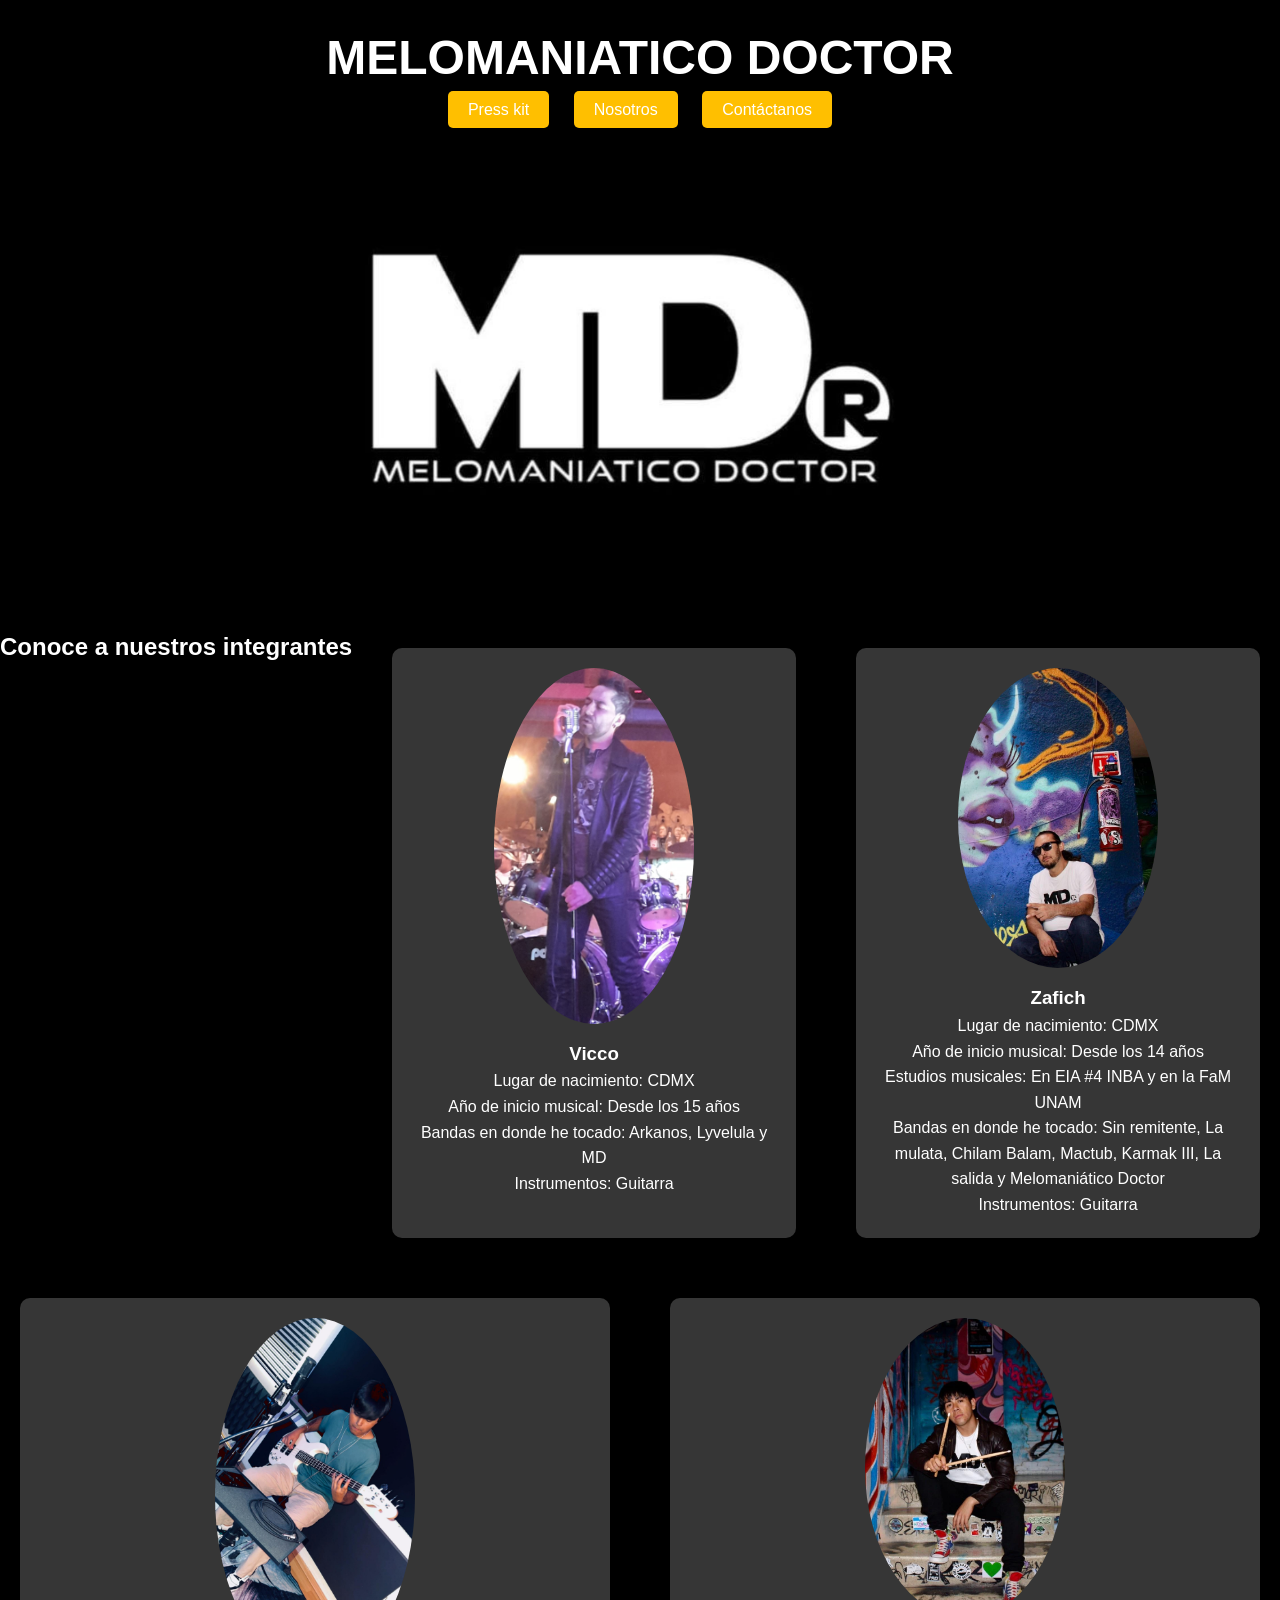
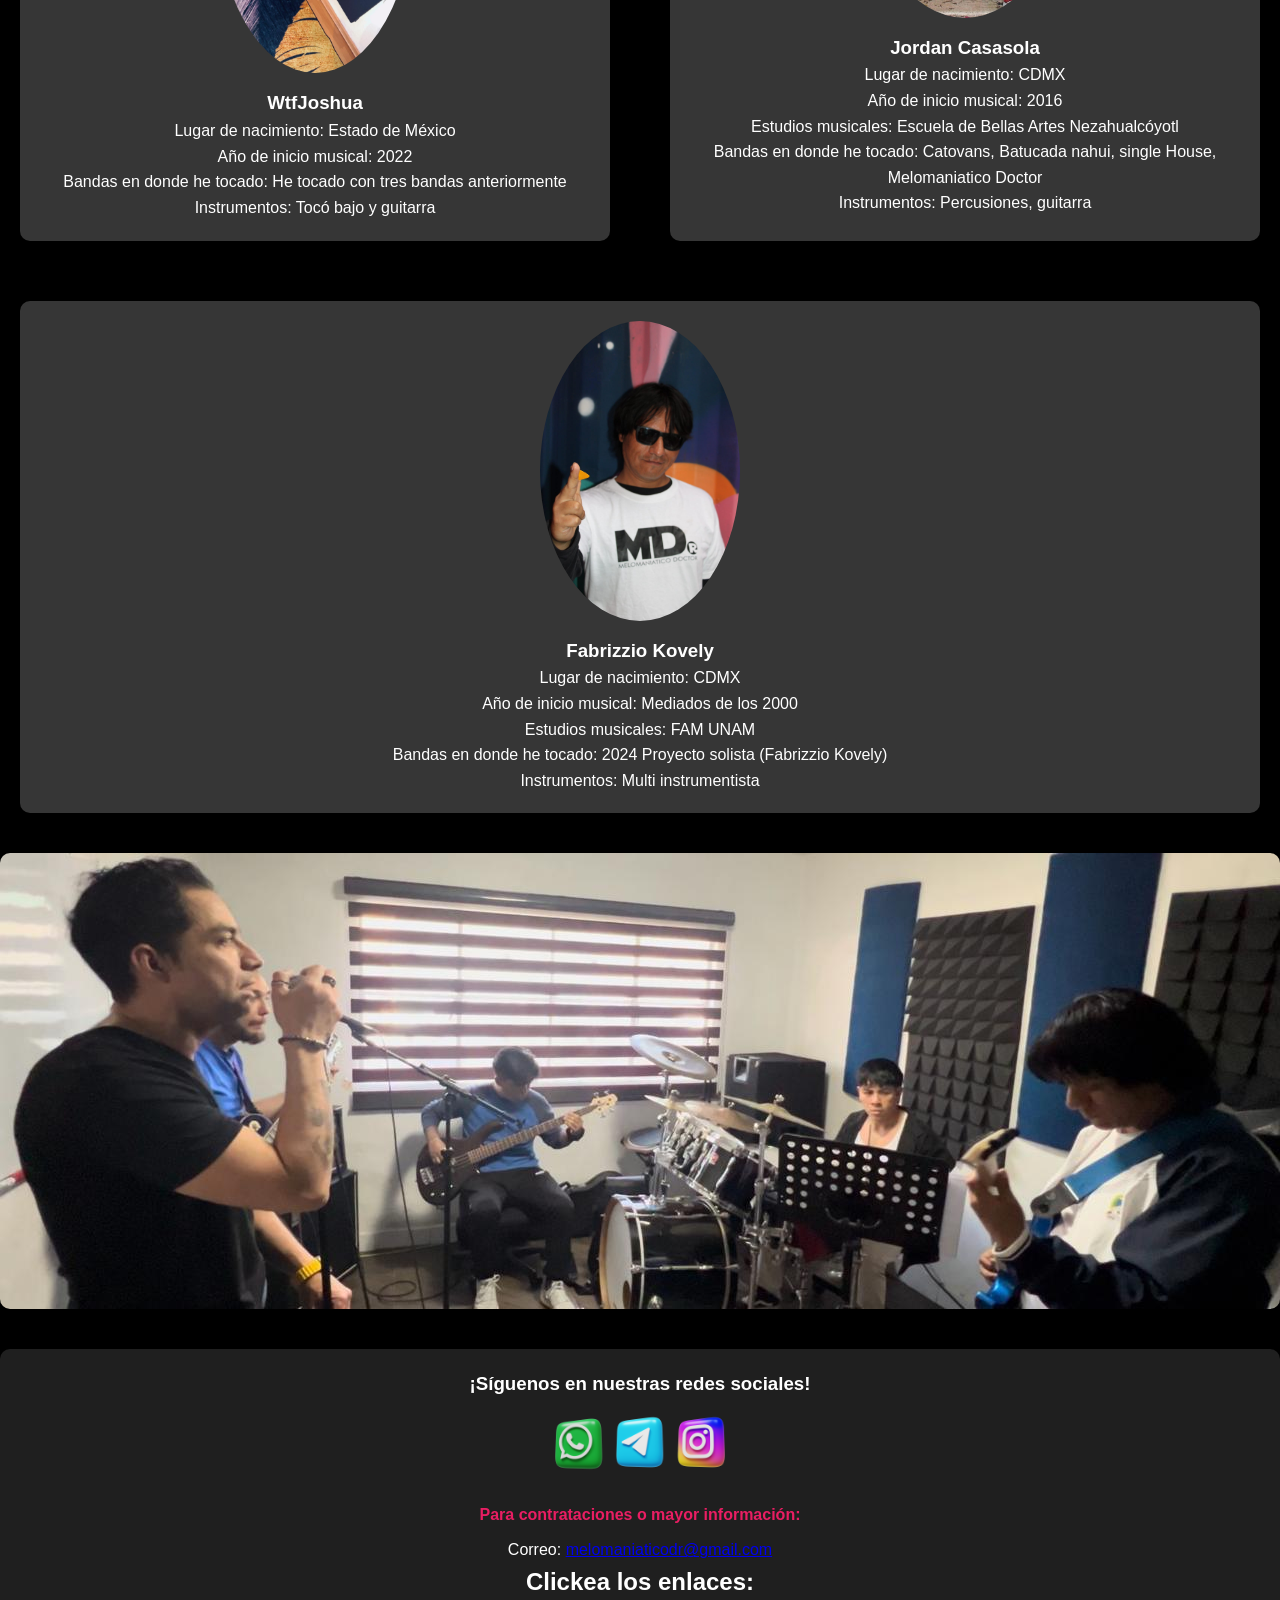
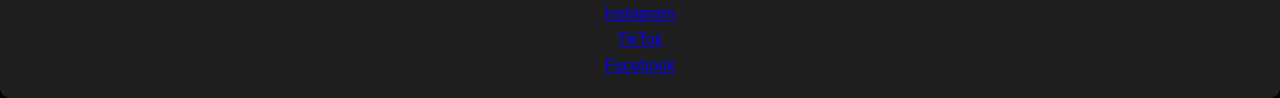
<file: index.html>
<!DOCTYPE html>
<html lang="en">

<head>
    <meta charset="UTF-8">
    <meta name="viewport" content="width=device-width, initial-scale=1.0">
    <title>Melomaniatico Doctor</title>
    <link rel="stylesheet" href="estilo.css">
</head>

        

<body>

  
        <header>
            <h1>MELOMANIATICO DOCTOR</h1>  
            <nav>
               
               <a href="press kit.html" class="Navegar">Press kit</a>
                <a href="Nosotros.html" class="Navegar">Nosotros</a>
                <a href="contactanos.html" class="Navegar">Contáctanos</a>
            </nav>
        </header>

        <section class="hero">
            <img src="logomd.jpeg" alt="Melomaniatico Doctor Logo" class="hero-img">
        </section>

        <section class="integrantes">
            <h2>Conoce a nuestros integrantes</h2>
            <div class="integrante">
                <img src="papa.jpeg" alt="Integrante 1" class="integrante-img">
                <h3>Vicco</h3>
                <p>Lugar de nacimiento: CDMX
                    <BR>
                Año de inicio musical: Desde los 15 años
                <br>
                
                Bandas en donde he tocado: Arkanos, Lyvelula y MD
                <br>
                Instrumentos: Guitarra
            </p>
            </div>

            <div class="integrante">
                <img src="ivan.jpeg" alt="Integrante 2" class="integrante-img">
                <h3>Zafich</h3>
                <p>Lugar de nacimiento: CDMX
                    <br>
                    Año de inicio musical: Desde los 14 años
                    <br>
                    Estudios musicales: En EIA #4 INBA y en la FaM UNAM
                    <br>
                    Bandas en donde he tocado: Sin remitente, La mulata, Chilam Balam, Mactub, Karmak III, La salida y Melomaniático Doctor
                    <br>
                    Instrumentos: Guitarra
                </p>
                
            </div>

            
            <div class="integrante">
                <img src="joshua.jpeg" alt="Integrante 3" class="integrante-img">
                <h3>WtfJoshua</h3>
                <p>Lugar de nacimiento: Estado de México 
                    <br>
                    Año de inicio musical: 2022
                    <br>
                    Bandas en donde he tocado: He tocado con tres bandas anteriormente 
                    <br>
                    Instrumentos: Tocó bajo y guitarra
                </p>
            </div>

            
            <div class="integrante">
                <img src="jordan.jpeg" alt="Integrante 4" class="integrante-img">
                <h3>Jordan Casasola</h3>
                <p>
                    Lugar de nacimiento: CDMX
                    <br>
                    Año de inicio musical: 2016
                    <br>
                    Estudios musicales: Escuela de Bellas Artes Nezahualcóyotl 
                    <br>
                    Bandas en donde he tocado: Catovans, Batucada nahui, single House, Melomaniatico Doctor
                    <br>
                    Instrumentos: Percusiones, guitarra
                </p>
            </div>

            <div class="integrante">
                <img src="fabricio.jpeg" alt="Integrante 5" class="integrante-img">
                <h3>Fabrizzio Kovely </h3>
                <p>Lugar de nacimiento: CDMX
                    <br>
                    Año de inicio musical: Mediados de los 2000
                    <br>
                    Estudios musicales: FAM UNAM
                    <br>
                    Bandas en donde he tocado: 2024 Proyecto solista (Fabrizzio Kovely)
                    <br>
                    Instrumentos:  Multi instrumentista
                </p>
            </div>

           


        </section>

        <section class="featured-media">
           
            <img src="footer" alt="Último lanzamiento" class="imagenespibes">
        </section>

        <footer>
            <h3>¡Síguenos en nuestras redes sociales!</h3>

            <img src="redes bien.webp" alt="Redes Sociales" class="integrante-img">

            <h4>Para contrataciones o mayor información:</h4>
            <p>Correo: <a href="mailto:melomaniaticodr@gmail.com">melomaniaticodr@gmail.com</a></p>

            <div class="social-links">
                <h2>Clickea los enlaces:</h2>
                <a href="https://www.instagram.com/melomaniaticodoctor?igsh=N2xtYjhlcjc2Njdv&utm_source=qr">Instagram</a><br>
                <a href="https://www.tiktok.com/@melomaniatico_doctor?_t=8oRgEsll5Vt&_r=1">TikTok</a><br>
                <a href="https://www.facebook.com/profile.php?id=61556344380450&mibextid=LQQJ4d">Facebook</a><br>

            </div>


        </footer>
    </div>

  <!-- PAGINA 100% CREADA POR TUSSY DANIEL -->
</body>
</html>
</file>
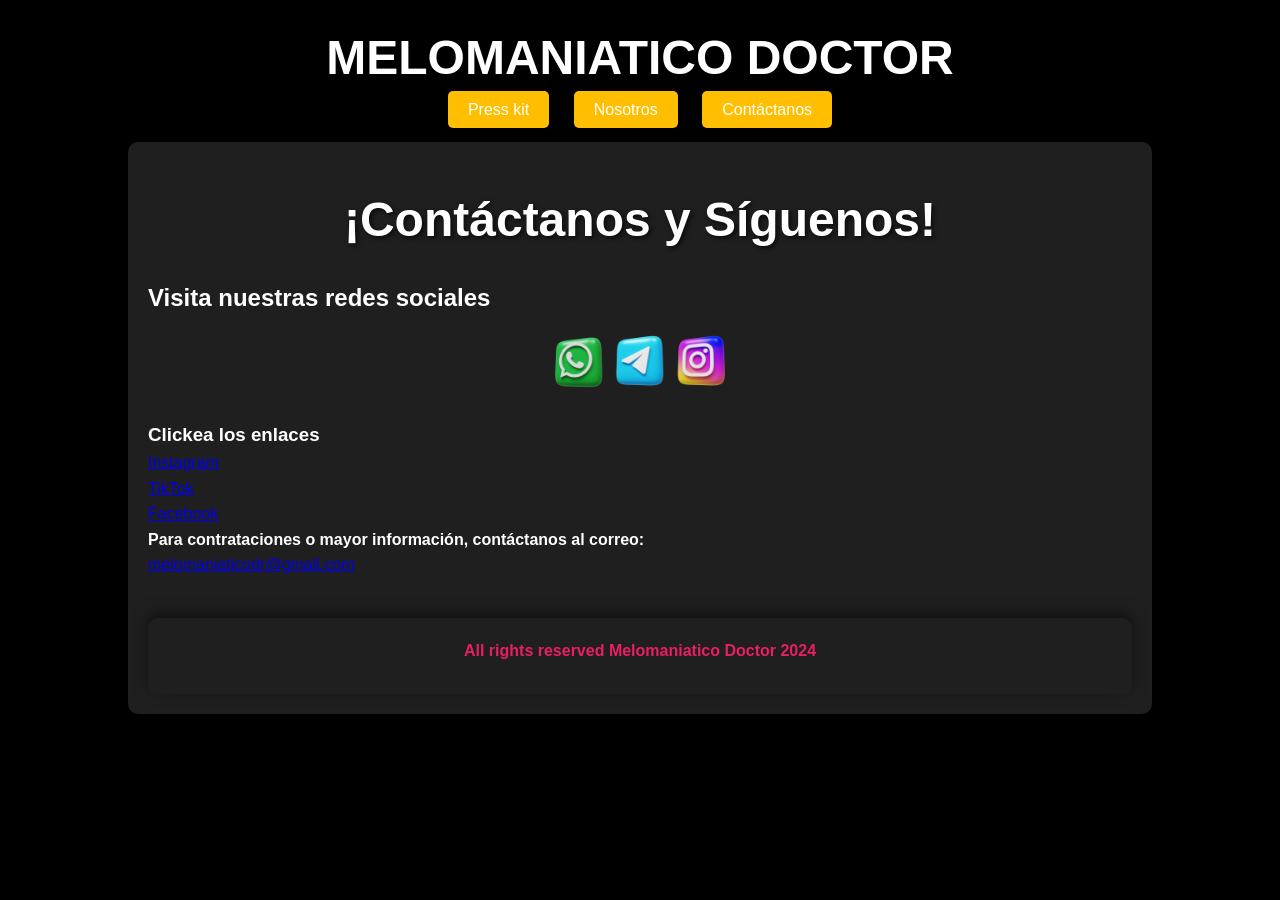
<file: contactanos.html>
<!DOCTYPE html>
<html lang="en">

<head>
    <meta charset="UTF-8">
    <meta name="viewport" content="width=device-width, initial-scale=1.0">
    <title>Contáctanos</title>
    <link rel="stylesheet" href="estilo.css">
</head>

<body>

    <header>
        <h1>MELOMANIATICO DOCTOR</h1>  
        <nav>
           <a href="press kit.html" class="Navegar">Press kit</a>
            <a href="Nosotros.html" class="Navegar">Nosotros</a>
            <a href="contactanos.html" class="Navegar">Contáctanos</a>
        </nav>
    </header>

    <div class="container">
        <header>
            <h1>¡Contáctanos y Síguenos!</h1>
        </header>

        <section class="contact-section">
            <h2>Visita nuestras redes sociales</h2>
            <img class="integrante-img" src="redes bien.webp" alt="Redes Sociales">

            <div class="social-links">
                <h3>Clickea los enlaces</h3>
                <a href="https://www.instagram.com/melomaniaticodoctor?igsh=N2xtYjhlcjc2Njdv&utm_source=qr" class="social-link">Instagram</a>
                <br>
                <a href="https://www.tiktok.com/@melomaniatico_doctor?_t=8oRgEsll5Vt&_r=1" class="social-link">TikTok</a>
                <br>
                <a href="https://www.facebook.com/profile.php?id=61556344380450&mibextid=LQQJ4d" class="social-link">Facebook</a>
            </div>

            <h4>Para contrataciones o mayor información, contáctanos al correo:</h4>
            <p><a href="mailto:melomaniaticodr@gmail.com">melomaniaticodr@gmail.com</a></p>
        </section>

        <footer>
         <H4>All rights reserved Melomaniatico Doctor 2024</H4>
        </footer>
    </div>

</body>
<!-- PAGINA 100% CREADA POR VICTOR DANIEL MELCHOR VILCHIS -->
</html>
</file>
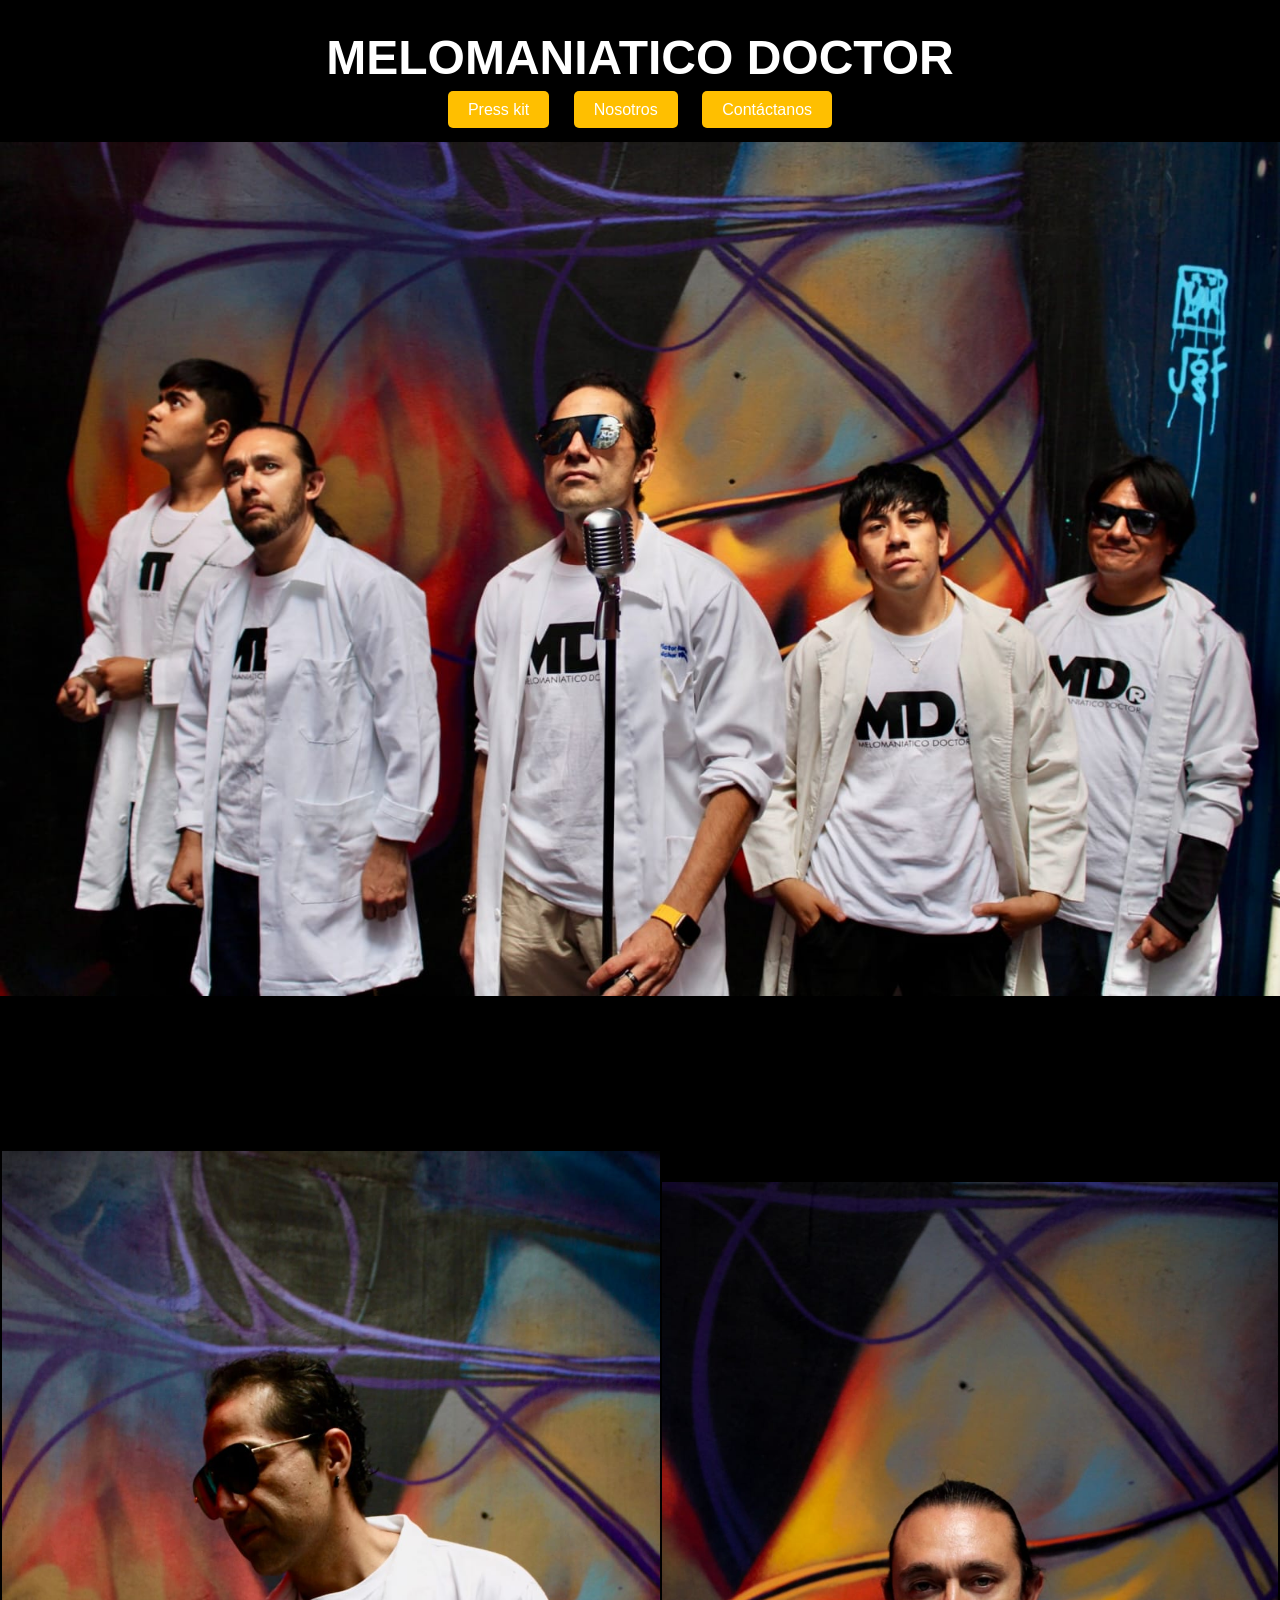
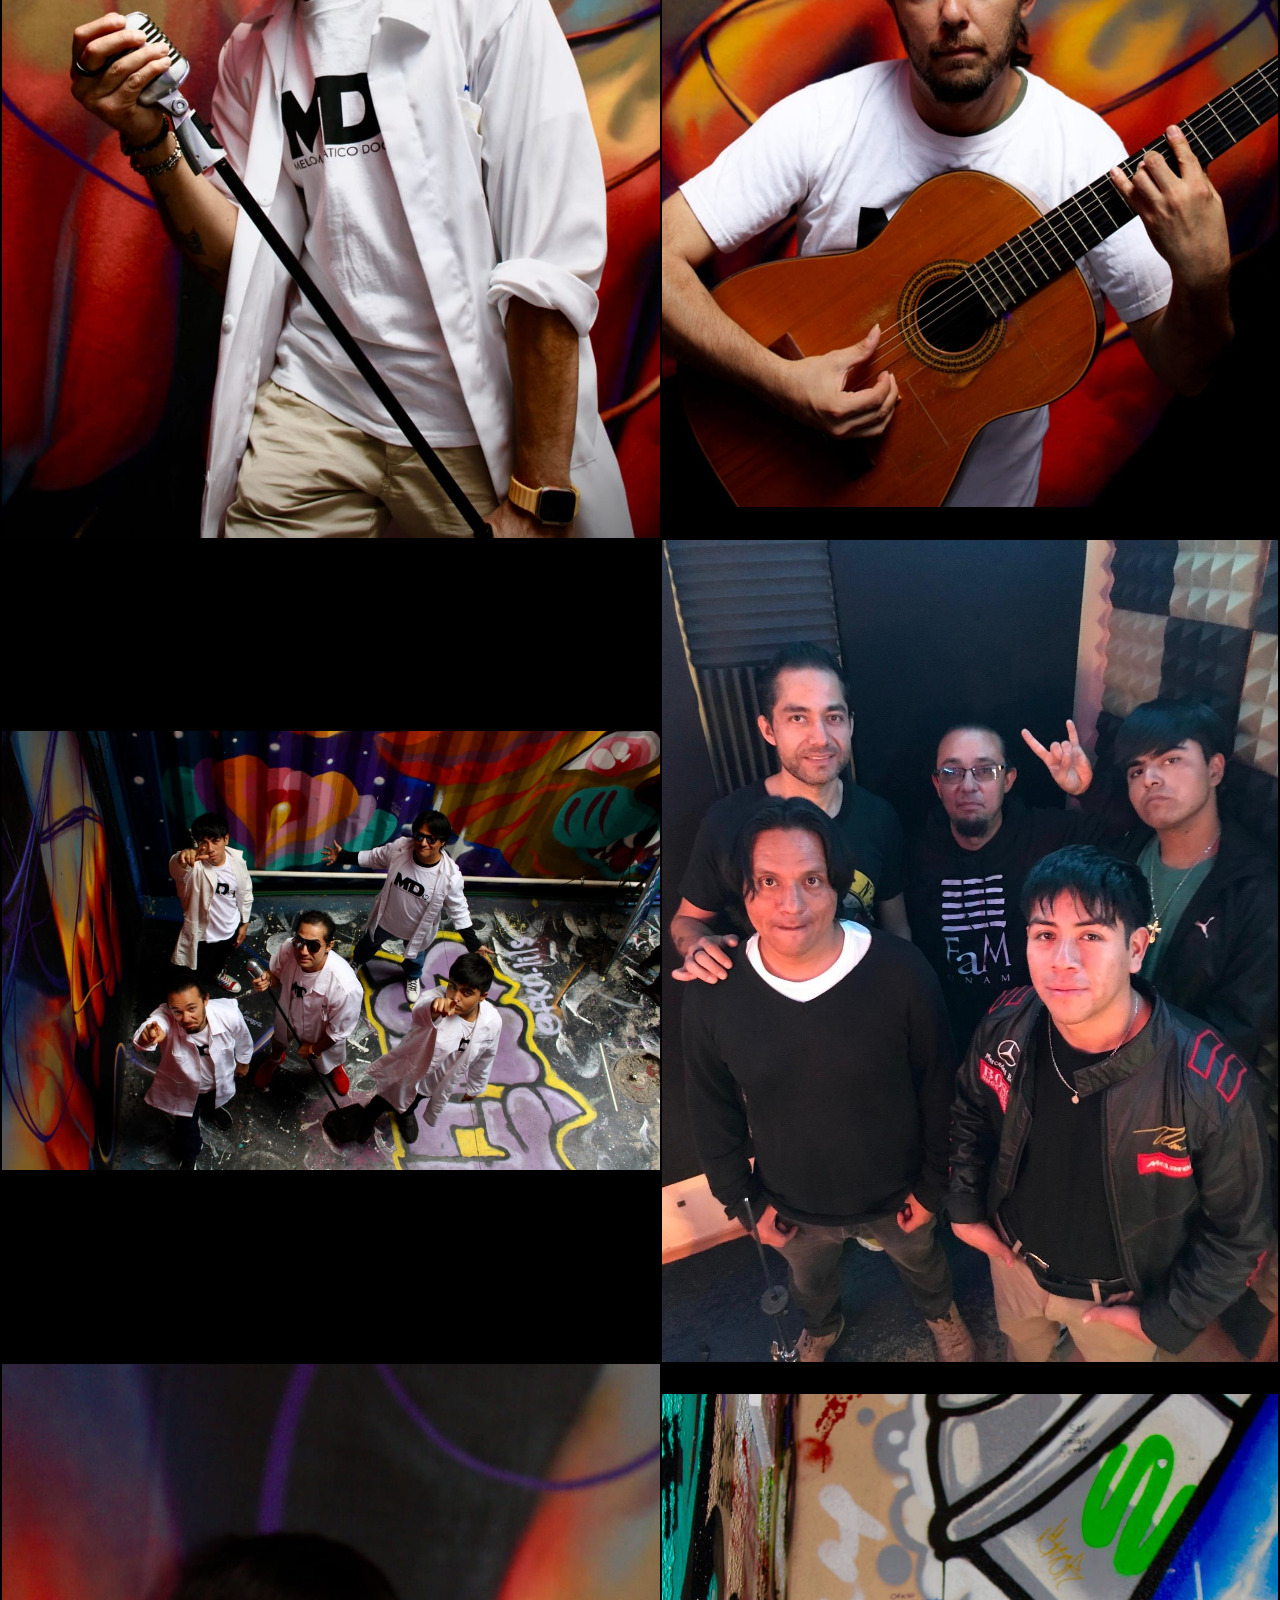
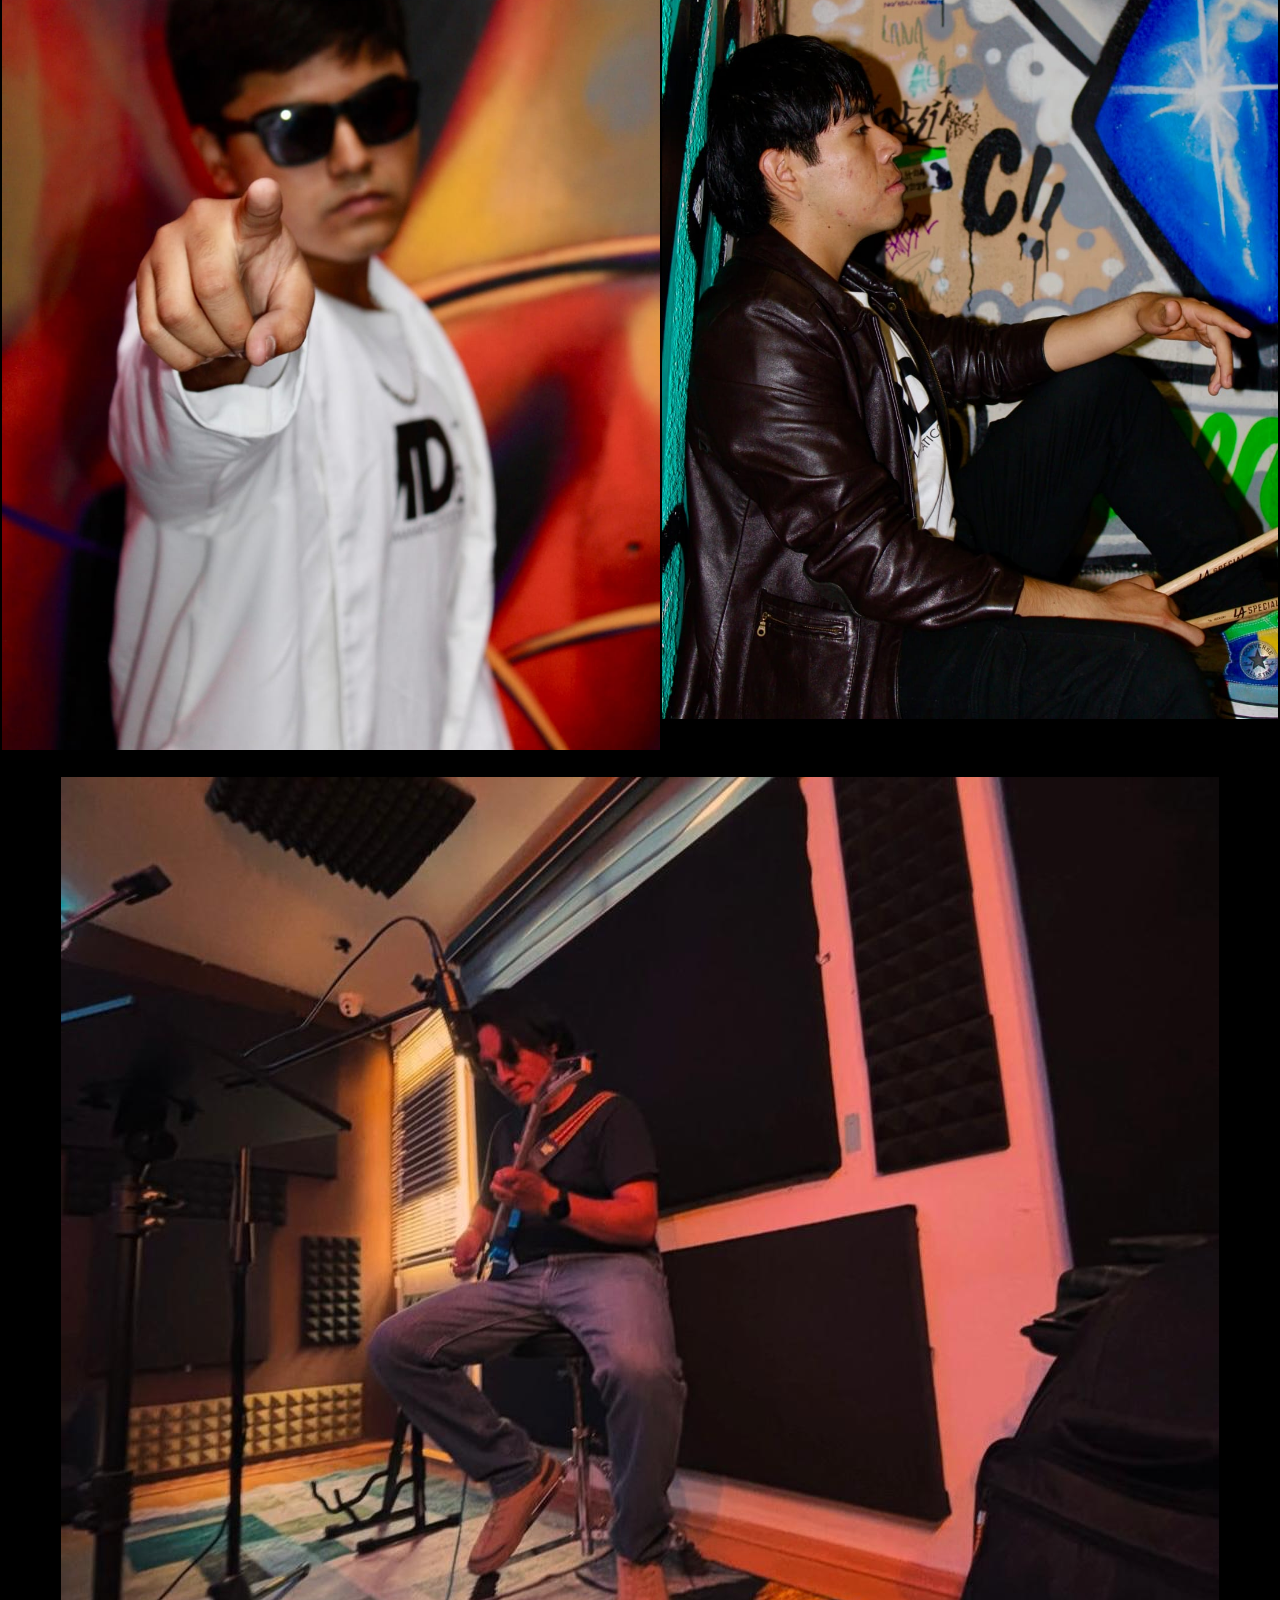
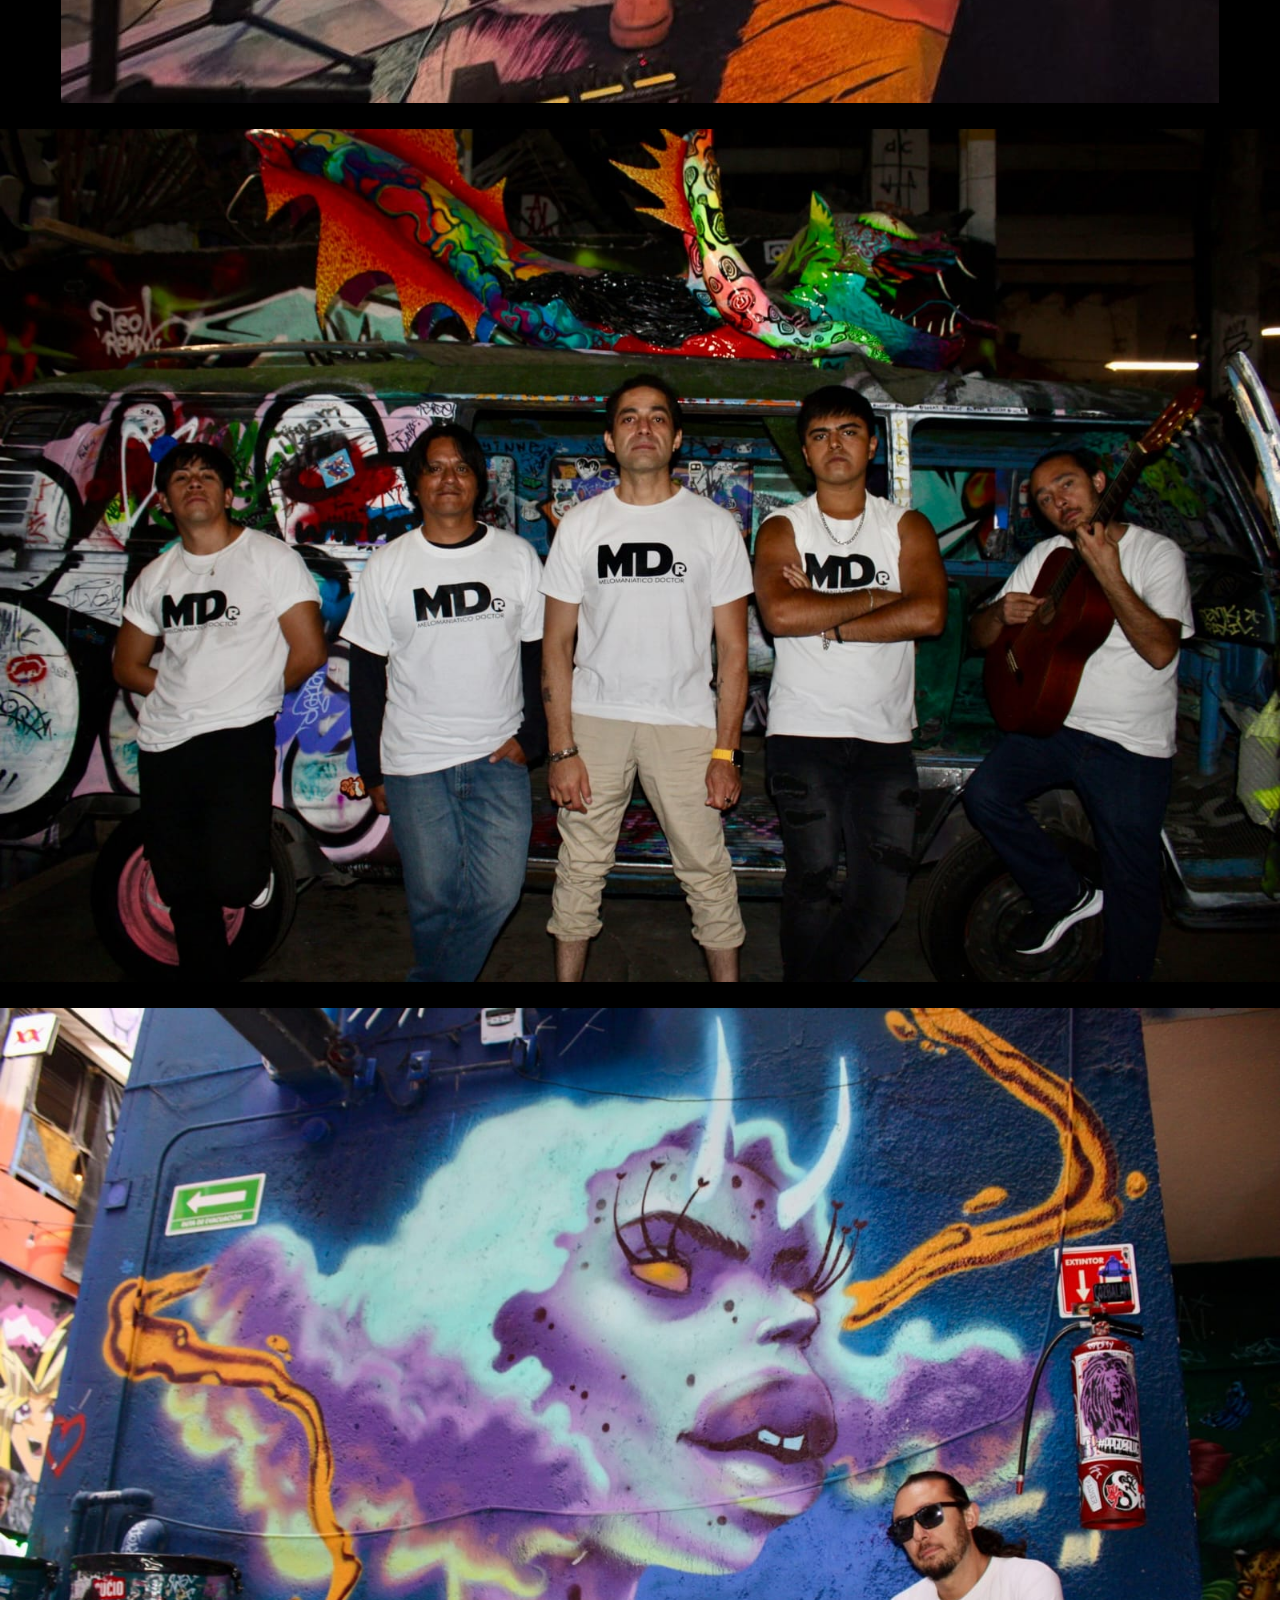
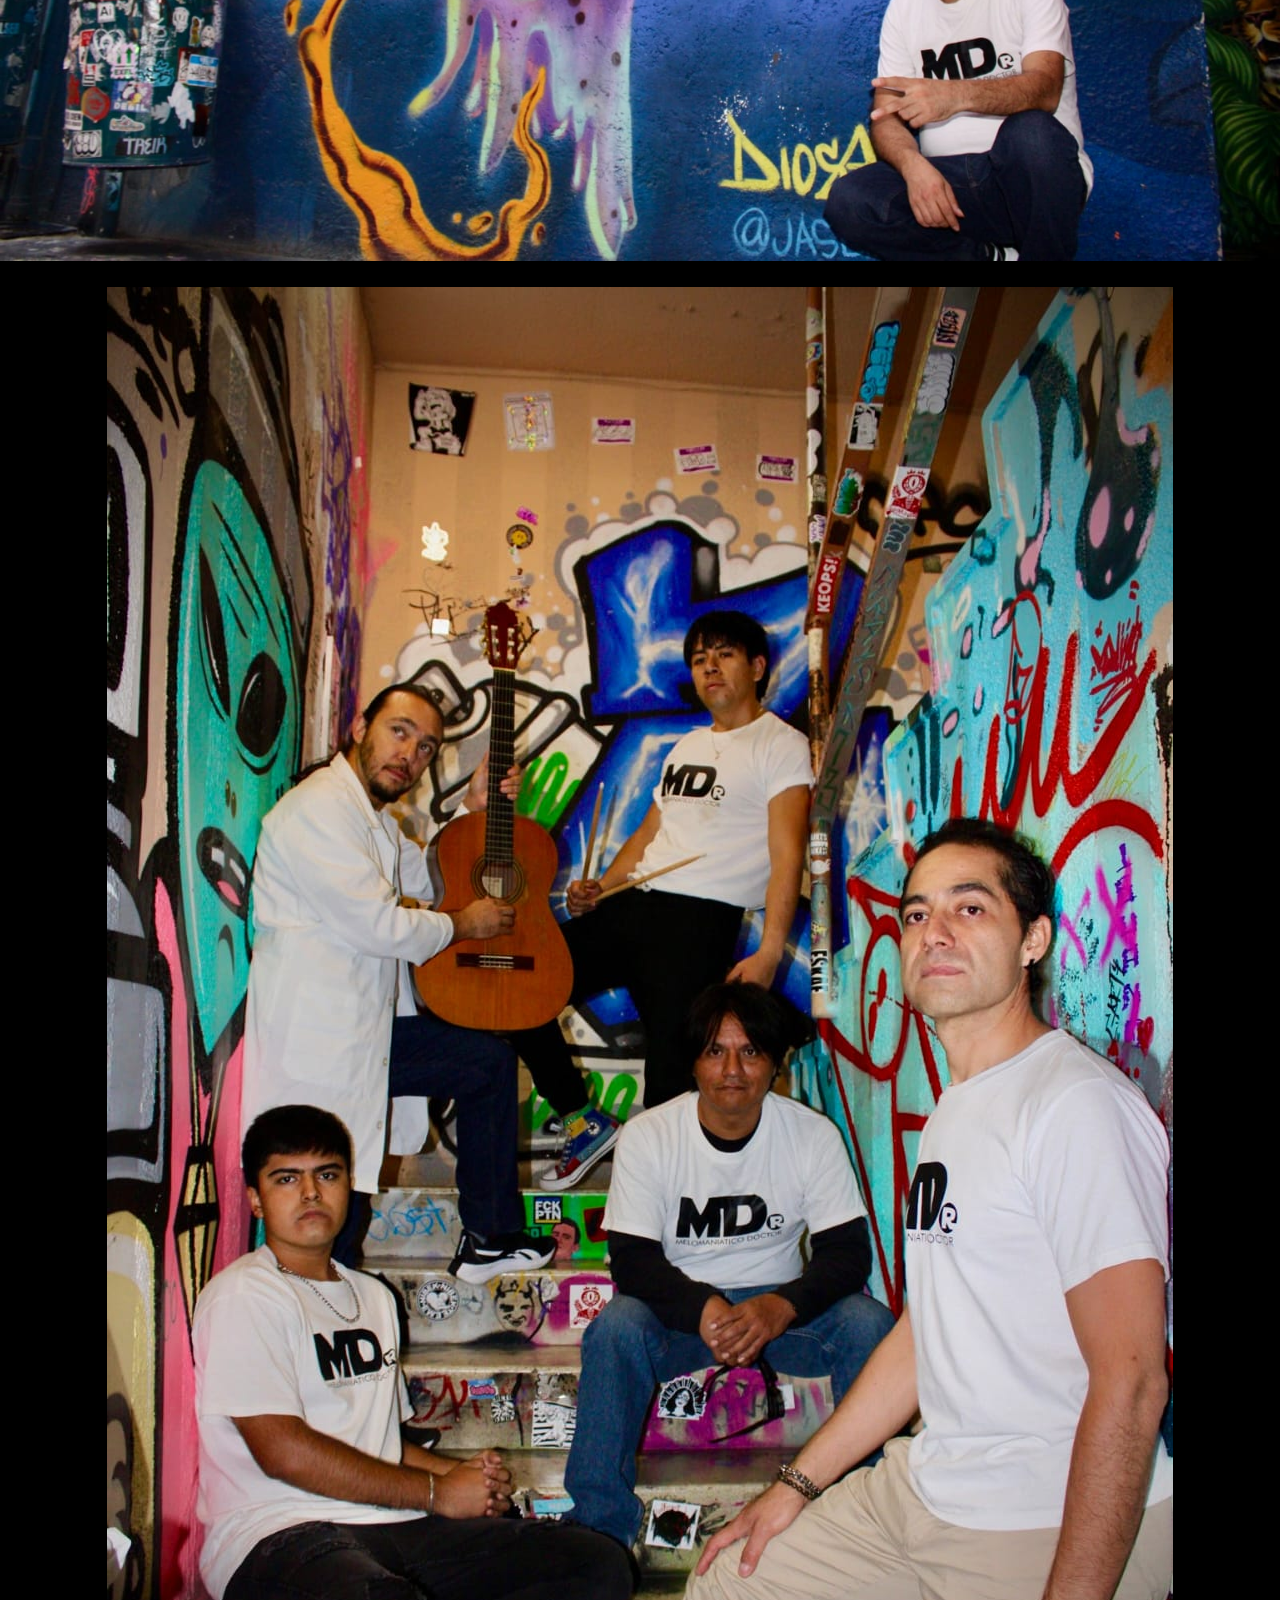
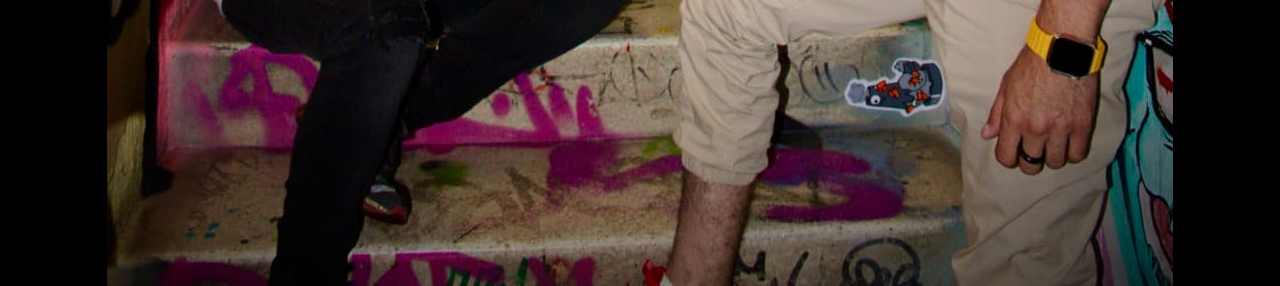
<file: Nosotros.html>
<!DOCTYPE html>
<html lang="en">
<head>
    <meta charset="UTF-8">
    <meta name="viewport" content="width=device-width, initial-scale=1.0">
    <title>Nosotros</title>
    <link rel="stylesheet" href="estilo.css">
</head>
<body>

    <header>
        <h1>MELOMANIATICO DOCTOR</h1>  
        <nav>
           <a href="press kit.html" class="Navegar">Press kit</a>
            <a href="Nosotros.html" class="Navegar">Nosotros</a>
            <a href="contactanos.html" class="Navegar">Contáctanos</a>
        </nav>
    </header>

    <img src="header nos.jpeg">

    <table>

        <tr>

            <td><img src="papa n.jpeg" alt=""></td>

            <td><img src="ivan nos.jpeg" alt=""></td>
<br>

         

        </tr>
<br>
<tr>

    <td><img src="fabrica html nosotros.jpeg" alt=""></td>

    <td><img src="nosotros html.jpeg" alt=""></td>
<br>

 

</tr>




<br>
<tr>

    <td><img src="joshua nos.jpeg" alt=""></td>

    <td><img src="jordan nos.jpeg" alt=""></td>
<br>

 

</tr>


        <br>
       
    </table>


    <br>

    <img src="favo n.jpeg">

    <br>

    <img src="los pibes.jpeg">
<br>

    <img src="ivan n.jpeg">
    <br>

    <img src="escaleras nosotros.jpeg">

    
</body>

</html>
<!-- PAGINA 100% CREADA POR VICTOR DANIEL MELCHOR VILCHIS -->
</file>
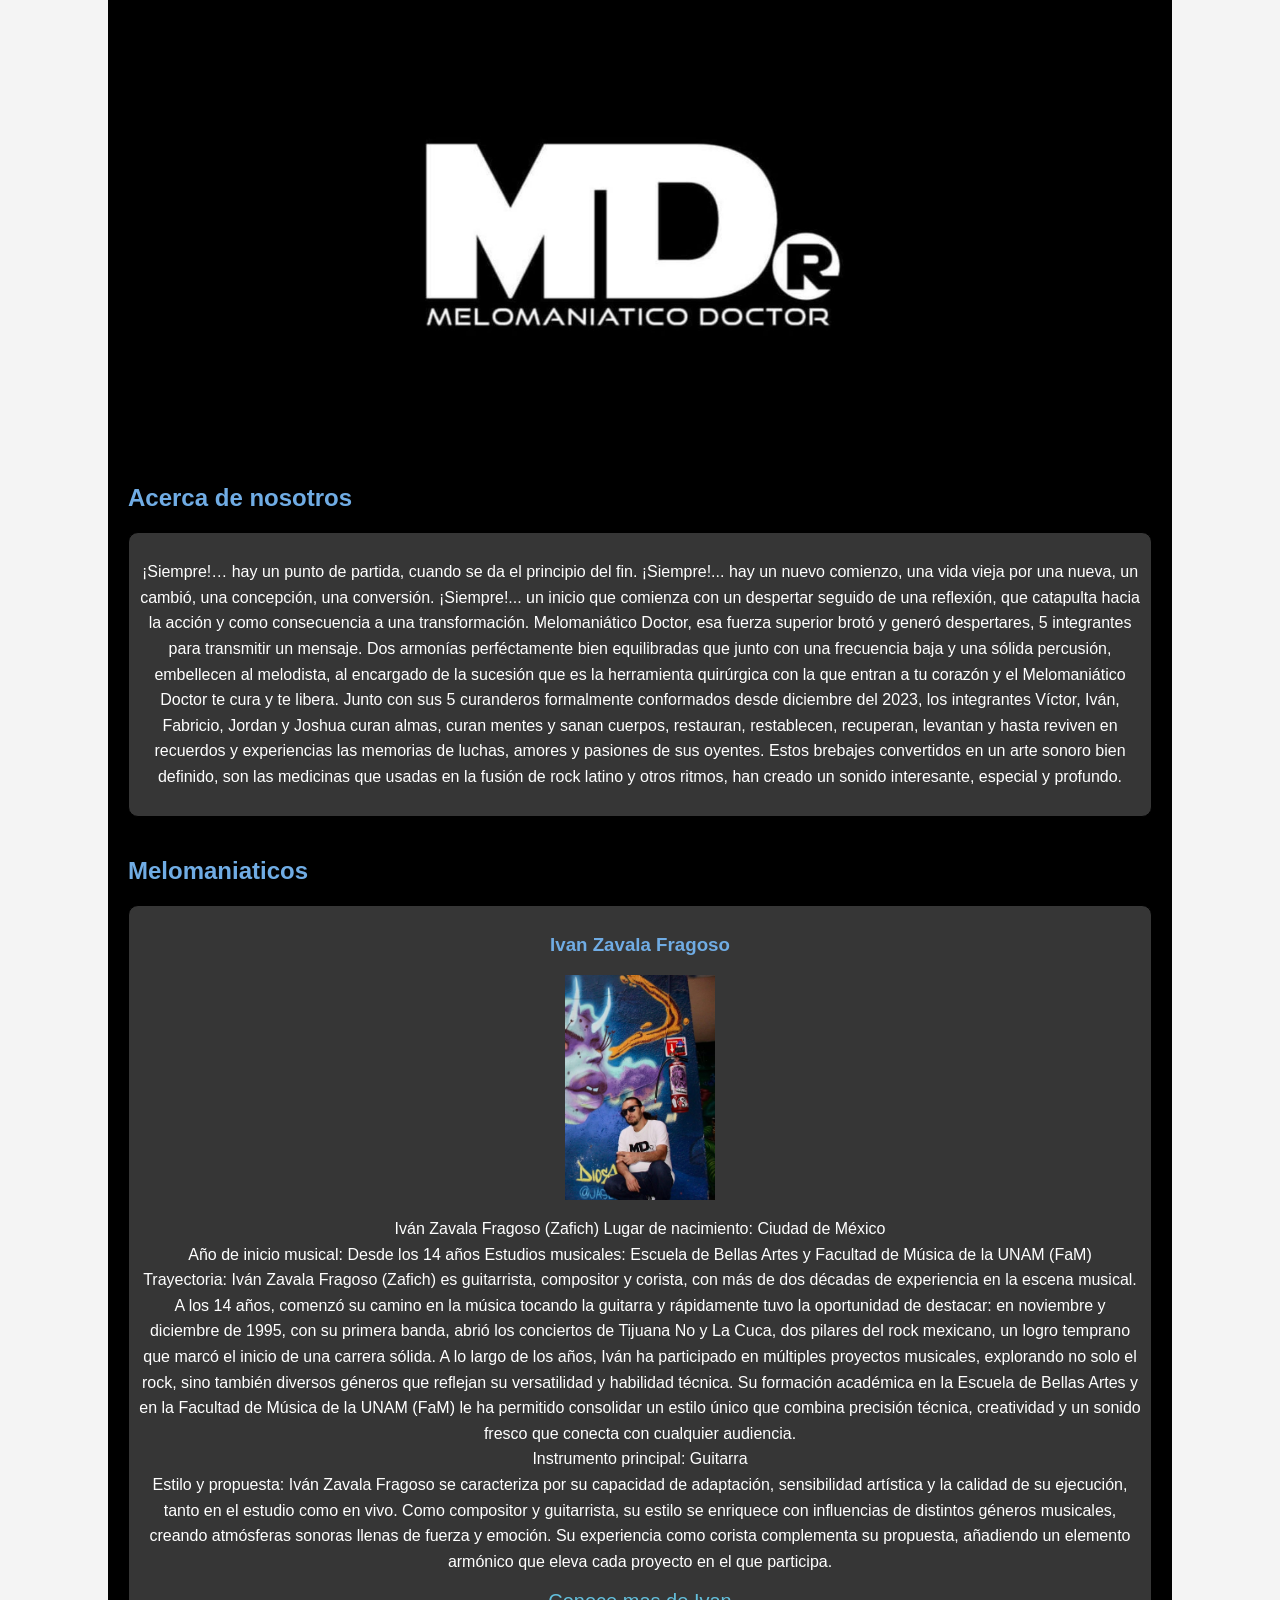
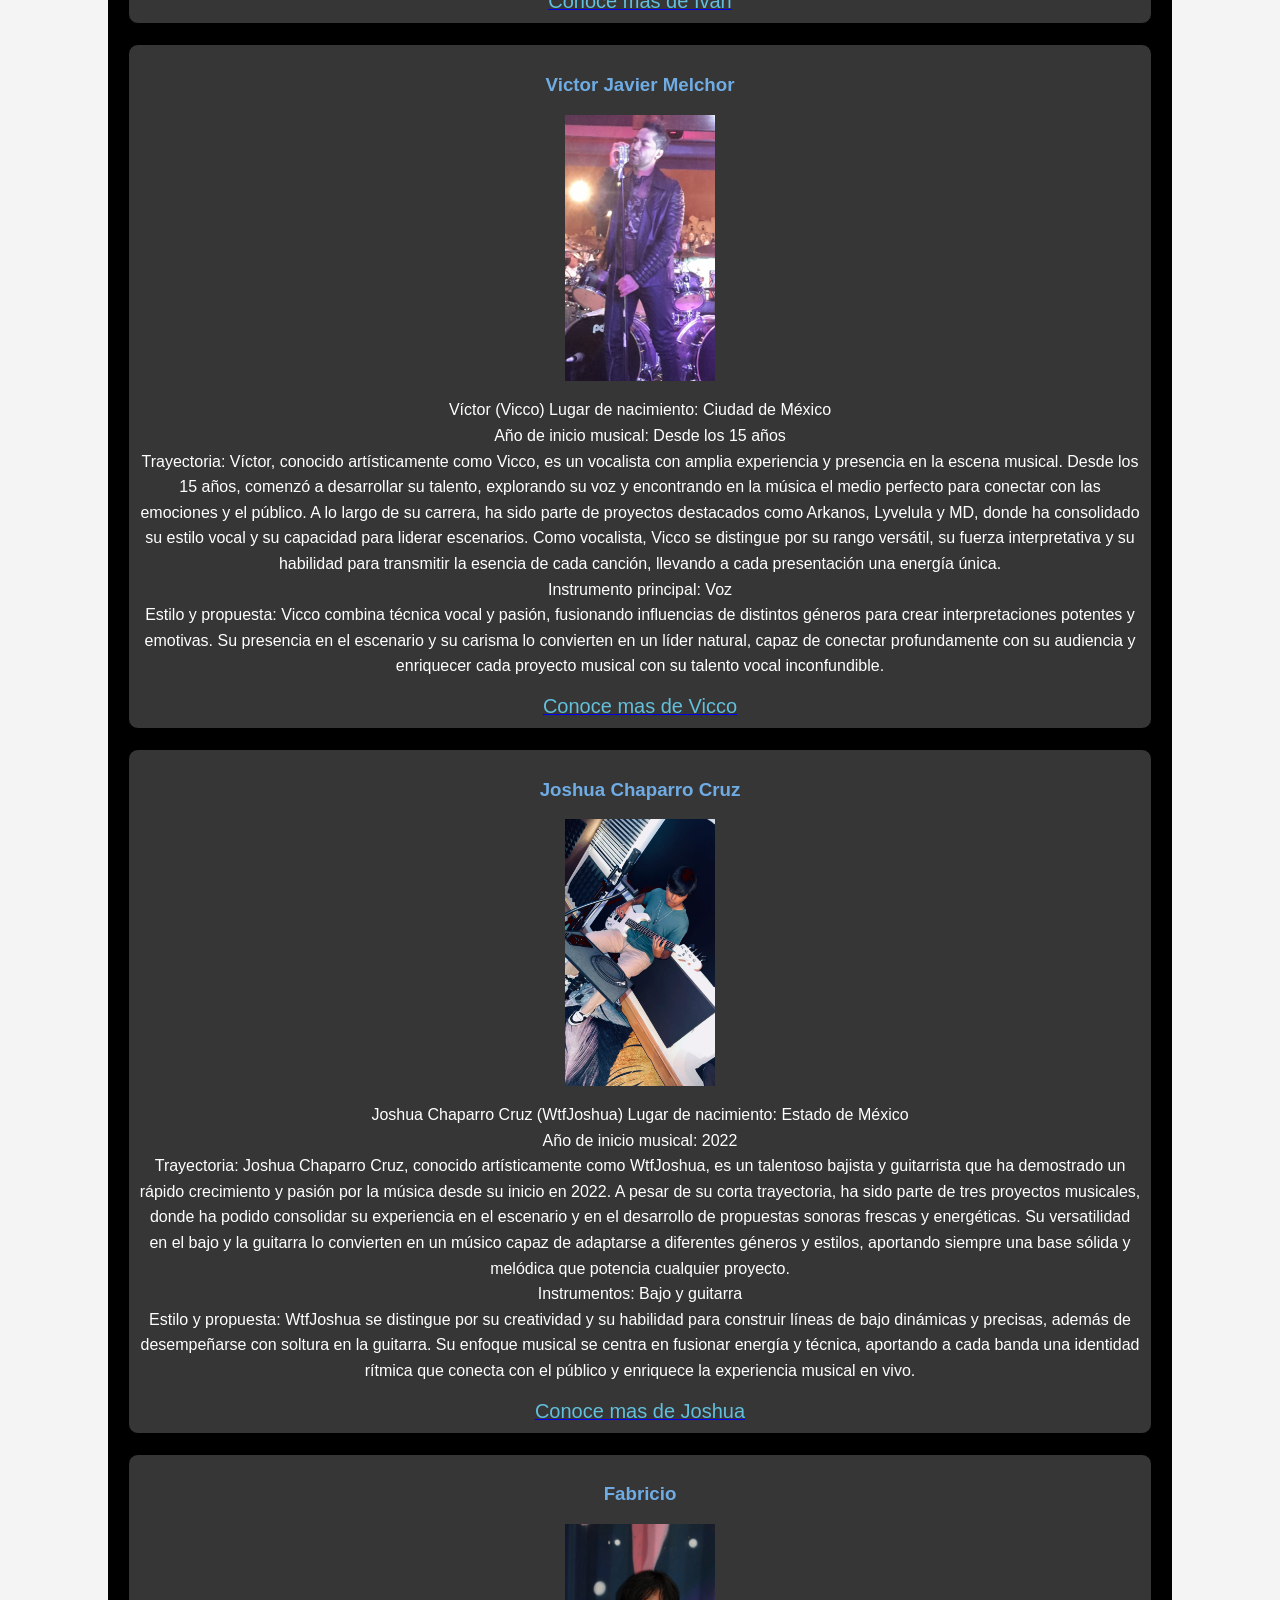
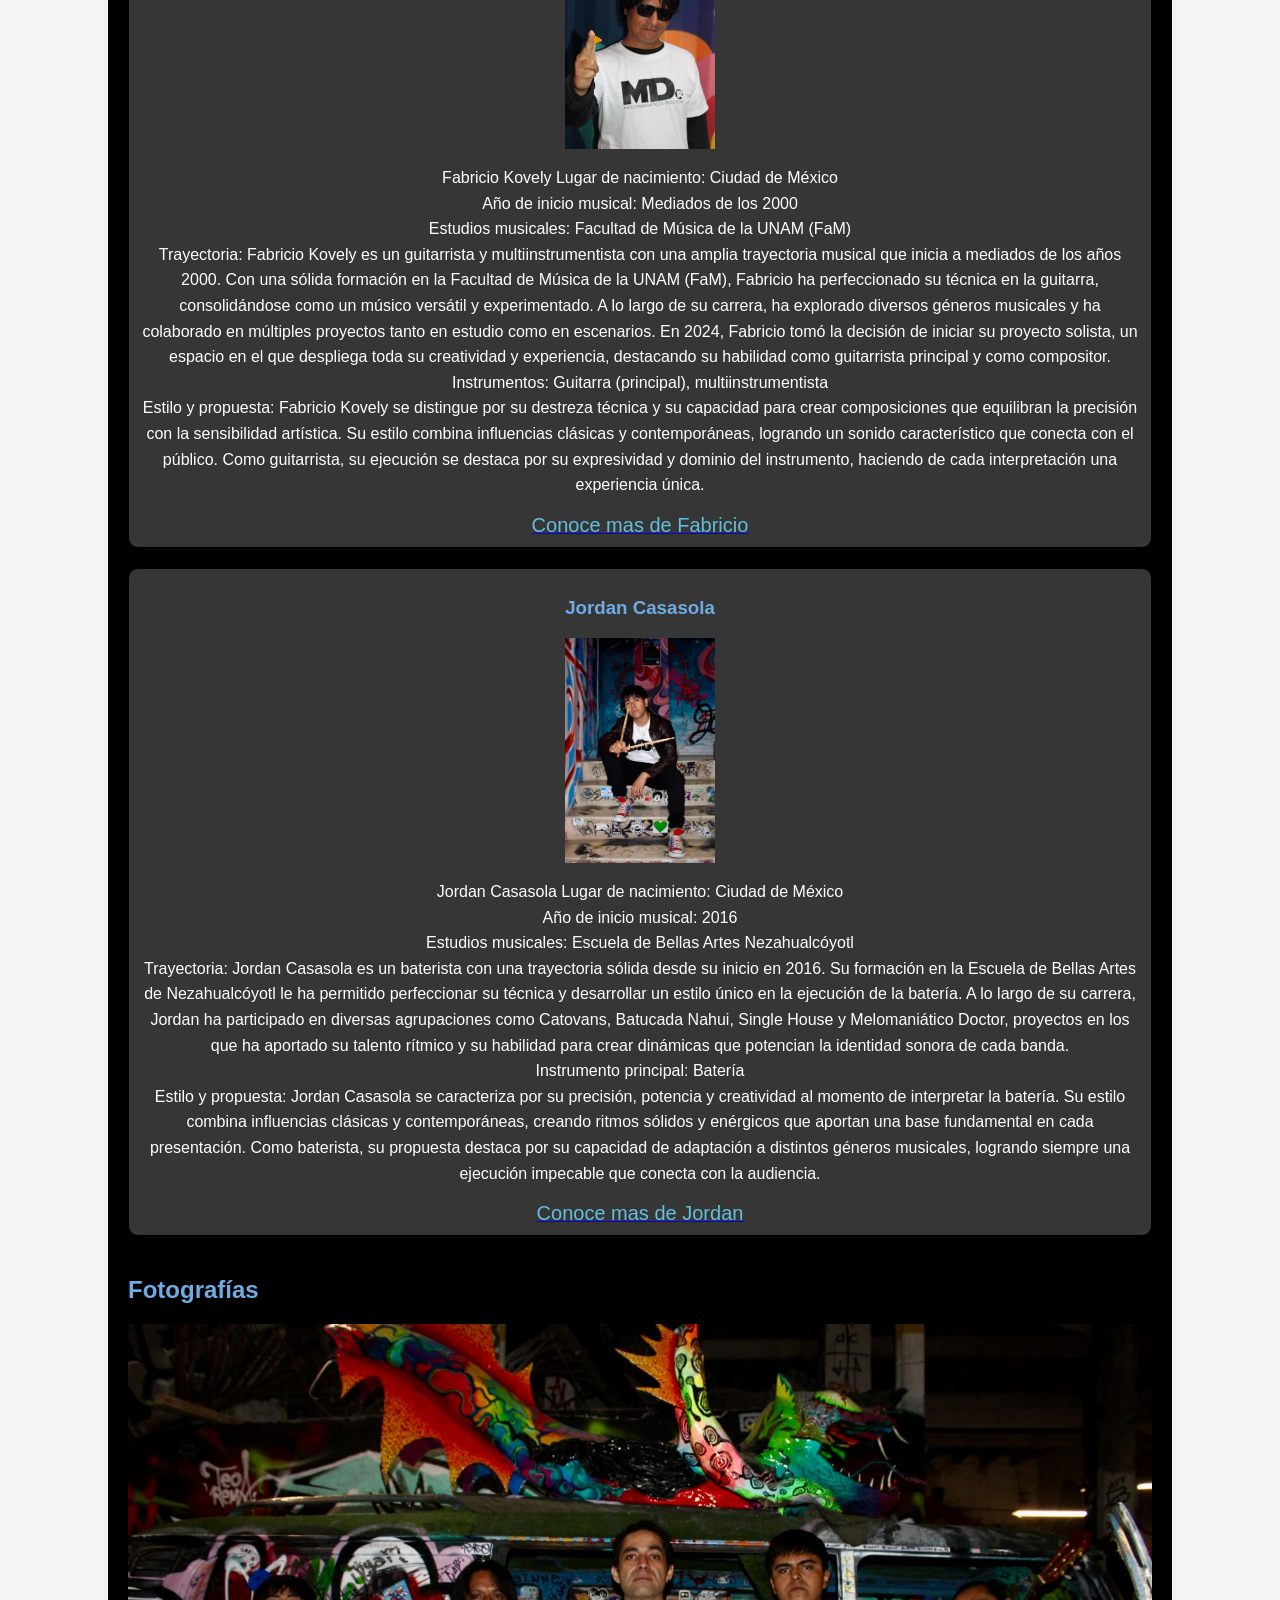
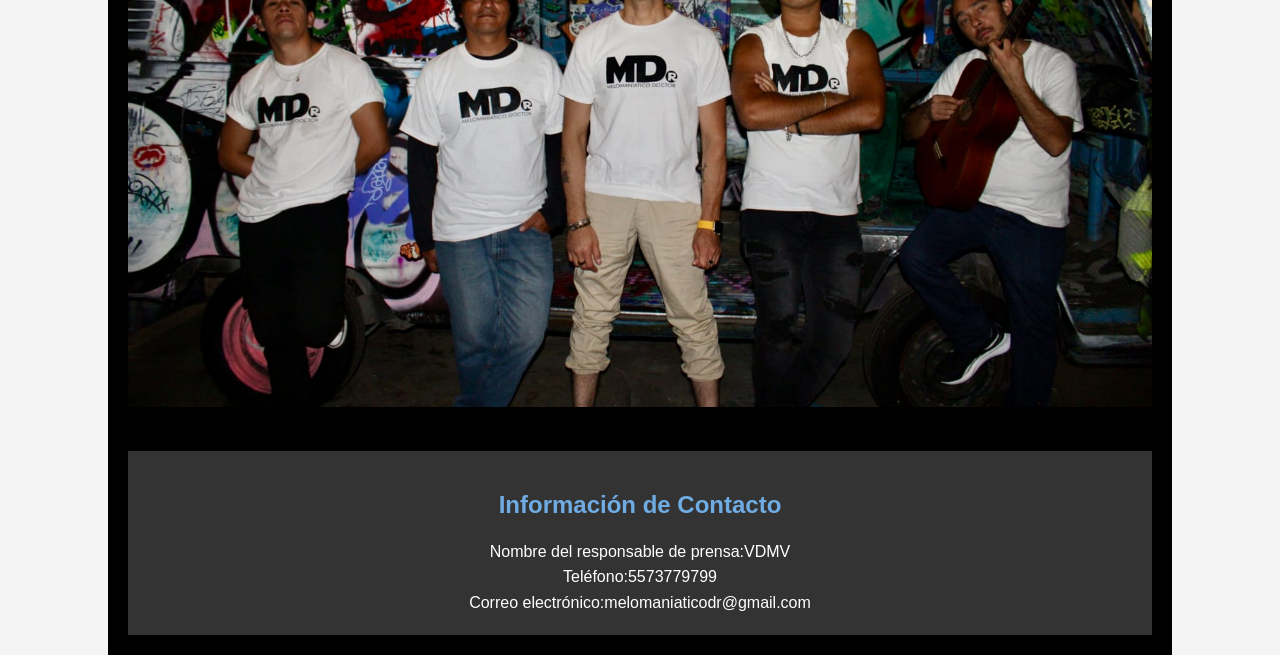
<file: press kit.html>
<!DOCTYPE html>

<html lang="es">

<head>

    <meta charset="UTF-8">

    <meta name="viewport" content="width=device-width, initial-scale=1.0">

    <title>Press Kit melomaniatico doctor</title>

    <link rel="stylesheet" href="style.css">

</head>

<body>

    

    <div class="container">

    

        <div class="header">

           
            
            <img src="logomd.jpeg" alt="Logo de Melomaniatico Doctor">

        </div>

        <div class="section">

            <h2>Acerca de nosotros</h2>

            <!-- Espacio para la biografía de la banda -->
          <div class="integrante">
            <p>
                ¡Siempre!…  hay un punto de partida, cuando se da el principio del fin. ¡Siempre!... hay un nuevo comienzo, una vida vieja por una nueva, un cambió, una concepción, una conversión. ¡Siempre!... un inicio que comienza con un despertar seguido de una reflexión, que catapulta hacia la acción y como consecuencia a una transformación. 

Melomaniático Doctor, esa fuerza superior brotó y generó despertares, 5 integrantes para transmitir un mensaje.  Dos armonías perféctamente bien equilibradas que junto con una frecuencia baja y una sólida percusión, embellecen al melodista, al encargado de la sucesión que es la herramienta quirúrgica con la que entran a tu corazón y el Melomaniático Doctor te cura y te libera. Junto con sus 5 curanderos formalmente conformados desde diciembre del 2023, los integrantes Víctor, Iván, Fabricio, Jordan y Joshua curan almas, curan mentes y sanan cuerpos, restauran, restablecen, recuperan, levantan y hasta reviven en recuerdos y experiencias las memorias de luchas, amores y pasiones de sus oyentes. Estos brebajes convertidos en un arte sonoro bien definido, son las medicinas que usadas en la fusión de rock latino  y otros ritmos, han creado un sonido interesante, especial y profundo.  

            </p>
</div>

        </div>

        <div class="section Integrantes">

            <h2>Melomaniaticos</h2>

            <div class="integrante">

                <h3>Ivan Zavala Fragoso</h3>

                <img class="integrante-img" src="ivan.jpeg" alt="Integrante 1">

                <p>Iván Zavala Fragoso (Zafich)
                    Lugar de nacimiento: Ciudad de México
                    <br>
                    Año de inicio musical: Desde los 14 años
                    Estudios musicales: Escuela de Bellas Artes y Facultad de Música de la UNAM (FaM)
                    <br>
                    Trayectoria:
                    Iván Zavala Fragoso (Zafich) es guitarrista, compositor y corista, con más de dos décadas de experiencia en la escena musical. A los 14 años, comenzó su camino en la música tocando la guitarra y rápidamente tuvo la oportunidad de destacar: en noviembre y diciembre de 1995, con su primera banda, abrió los conciertos de Tijuana No y La Cuca, dos pilares del rock mexicano, un logro temprano que marcó el inicio de una carrera sólida.
                    
                    A lo largo de los años, Iván ha participado en múltiples proyectos musicales, explorando no solo el rock, sino también diversos géneros que reflejan su versatilidad y habilidad técnica. Su formación académica en la Escuela de Bellas Artes y en la Facultad de Música de la UNAM (FaM) le ha permitido consolidar un estilo único que combina precisión técnica, creatividad y un sonido fresco que conecta con cualquier audiencia.
                    <br>
                    Instrumento principal: Guitarra
                    <br>
                    Estilo y propuesta:
                    Iván Zavala Fragoso se caracteriza por su capacidad de adaptación, sensibilidad artística y la calidad de su ejecución, tanto en el estudio como en vivo. Como compositor y guitarrista, su estilo se enriquece con influencias de distintos géneros musicales, creando atmósferas sonoras llenas de fuerza y emoción. Su experiencia como corista complementa su propuesta, añadiendo un elemento armónico que eleva cada proyecto en el que participa.</p>
                    <a href="https://www.instagram.com/ivanzavala1662?igsh=MWtpMTVqYTRqMms1dQ=="><h10>Conoce mas de Ivan</h10></a> 
            </div>

            <div class="integrante">

                <h3>Victor Javier Melchor</h3>

                <img class="integrante-img" src="papa.jpeg" alt="Integrante 2">

                <p>Víctor (Vicco)
                    Lugar de nacimiento: Ciudad de México
                    <br>
                    Año de inicio musical: Desde los 15 años
                    <br>
                    Trayectoria:
                    Víctor, conocido artísticamente como Vicco, es un vocalista con amplia experiencia y presencia en la escena musical. Desde los 15 años, comenzó a desarrollar su talento, explorando su voz y encontrando en la música el medio perfecto para conectar con las emociones y el público. A lo largo de su carrera, ha sido parte de proyectos destacados como Arkanos, Lyvelula y MD, donde ha consolidado su estilo vocal y su capacidad para liderar escenarios.
                    
                    Como vocalista, Vicco se distingue por su rango versátil, su fuerza interpretativa y su habilidad para transmitir la esencia de cada canción, llevando a cada presentación una energía única.
                    <br>
                    Instrumento principal: Voz
                    <br>
                    Estilo y propuesta:
                    Vicco combina técnica vocal y pasión, fusionando influencias de distintos géneros para crear interpretaciones potentes y emotivas. Su presencia en el escenario y su carisma lo convierten en un líder natural, capaz de conectar profundamente con su audiencia y enriquecer cada proyecto musical con su talento vocal inconfundible.</p>
                    <a href="https://www.instagram.com/vicco_md?igsh=d293MTFrcWlya3g4"><h10>Conoce mas de Vicco</h10></a> 
            </div>

            <div class="integrante">
                

                <h3>Joshua Chaparro Cruz</h3>

                <img class="integrante-img" src="joshua.jpeg" alt="Integrante 3">

                <p>Joshua Chaparro Cruz (WtfJoshua)
                    Lugar de nacimiento: Estado de México
                    <br>
                    Año de inicio musical: 2022
                    <br>
                    Trayectoria:
                    Joshua Chaparro Cruz, conocido artísticamente como WtfJoshua, es un talentoso bajista y guitarrista que ha demostrado un rápido crecimiento y pasión por la música desde su inicio en 2022. A pesar de su corta trayectoria, ha sido parte de tres proyectos musicales, donde ha podido consolidar su experiencia en el escenario y en el desarrollo de propuestas sonoras frescas y energéticas.
                    
                    Su versatilidad en el bajo y la guitarra lo convierten en un músico capaz de adaptarse a diferentes géneros y estilos, aportando siempre una base sólida y melódica que potencia cualquier proyecto.
                    <br>
                    Instrumentos: Bajo y guitarra
                    <br>
                    Estilo y propuesta:
                    WtfJoshua se distingue por su creatividad y su habilidad para construir líneas de bajo dinámicas y precisas, además de desempeñarse con soltura en la guitarra. Su enfoque musical se centra en fusionar energía y técnica, aportando a cada banda una identidad rítmica que conecta con el público y enriquece la experiencia musical en vivo.</p>

                    <a href="https://www.instagram.com/wtfjoshua_idk?igsh=MTZjZWxocGp4aHI1dQ=="><h10>Conoce mas de Joshua</h10></a> 
            </div>

            <div class="integrante">

                <h3>Fabricio</h3>

                <img class="integrante-img" src="fabricio.jpeg" alt="Integrante 4">

                <p>Fabricio Kovely
                    Lugar de nacimiento: Ciudad de México
                    <br>
                    Año de inicio musical: Mediados de los 2000
                    <br>
                    Estudios musicales: Facultad de Música de la UNAM (FaM)
                    <br>
                    
                    Trayectoria:
                    Fabricio Kovely es un guitarrista y multiinstrumentista con una amplia trayectoria musical que inicia a mediados de los años 2000. Con una sólida formación en la Facultad de Música de la UNAM (FaM), Fabricio ha perfeccionado su técnica en la guitarra, consolidándose como un músico versátil y experimentado.
                    
                    A lo largo de su carrera, ha explorado diversos géneros musicales y ha colaborado en múltiples proyectos tanto en estudio como en escenarios. En 2024, Fabricio tomó la decisión de iniciar su proyecto solista, un espacio en el que despliega toda su creatividad y experiencia, destacando su habilidad como guitarrista principal y como compositor.
                    <br>
                    Instrumentos: Guitarra (principal), multiinstrumentista
                    <br>
                    Estilo y propuesta:
                    Fabricio Kovely se distingue por su destreza técnica y su capacidad para crear composiciones que equilibran la precisión con la sensibilidad artística. Su estilo combina influencias clásicas y contemporáneas, logrando un sonido característico que conecta con el público. Como guitarrista, su ejecución se destaca por su expresividad y dominio del instrumento, haciendo de cada interpretación una experiencia única.</p>

                    <a href="https://www.instagram.com/fabrizziokovely?igsh=azhvZm1wMDEwM2Jv"><h10>Conoce mas de Fabricio</h10></a> 
            </div>

            <div class="integrante">

                <h3>Jordan Casasola</h3>

                <img class="integrante-img" src="jordan.jpeg" alt="Integrante 5">

                <p>Jordan Casasola
                    Lugar de nacimiento: Ciudad de México
                    <br>
                    Año de inicio musical: 2016
                    <br>
                    Estudios musicales: Escuela de Bellas Artes Nezahualcóyotl
                    <br>
                    Trayectoria:
                    Jordan Casasola es un baterista con una trayectoria sólida desde su inicio en 2016. Su formación en la Escuela de Bellas Artes de Nezahualcóyotl le ha permitido perfeccionar su técnica y desarrollar un estilo único en la ejecución de la batería.
                    
                    A lo largo de su carrera, Jordan ha participado en diversas agrupaciones como Catovans, Batucada Nahui, Single House y Melomaniático Doctor, proyectos en los que ha aportado su talento rítmico y su habilidad para crear dinámicas que potencian la identidad sonora de cada banda.
                    <br>
                    Instrumento principal: Batería
                    <br>
                    Estilo y propuesta:
                    Jordan Casasola se caracteriza por su precisión, potencia y creatividad al momento de interpretar la batería. Su estilo combina influencias clásicas y contemporáneas, creando ritmos sólidos y enérgicos que aportan una base fundamental en cada presentación. Como baterista, su propuesta destaca por su capacidad de adaptación a distintos géneros musicales, logrando siempre una ejecución impecable que conecta con la audiencia.</p>

                    
                    <a href="https://www.instagram.com/jordancasasola?igsh=dno4MGd3ZHAzMTh0"><h10>Conoce mas de Jordan</h10></a> 
            </div>

        </div>

       
           

       
        <div class="section">

            <h2>Fotografías</h2>


            <img src="los pibes.jpeg" alt="Fotografía 2">
          
        </div>

        <div class="contact-info">

            <h2>Información de Contacto</h2>


            <p>Nombre del responsable de prensa:VDMV <br> Teléfono:5573779799<br> Correo electrónico:melomaniaticodr@gmail.com </p>

        </div>

    </div>

</body>

</html>

<!-- PAGINA 100% CREADA POR VICTOR DANIEL MELCHOR VILCHIS -->
</file>
<file: estilo.css>
/* Reset de estilos para consistencia entre navegadores */
* {
    margin: 0;
    padding: 0;
    box-sizing: border-box;
    font-family: 'Arial', sans-serif;
}

body {
    background-color: #000000;
    color: #FFFFFF;
    line-height: 1.6;
    font-size: 16px;
}

.container {
    width: 80%;
    margin: 0 auto;
    padding: 20px;
    background-color: #1F1F1F;
    border-radius: 10px;
    box-shadow: 0 0 15px rgba(0, 0, 0, 0.5);
}

header {
    text-align: center;
    padding: 20px 0;
}

header h1 {
    font-size: 3em;
    color: #ffffff;
    text-shadow: 2px 2px 5px rgba(0, 0, 0, 0.7);
}

nav a {
    text-decoration: none;
    color: #FFFFFF;
    padding: 10px 20px;
    margin: 0 10px;
    background-color:#FFBF00 ;
    border-radius: 5px;
    transition: background-color 0.3s ease;
}

nav a:hover {
    background-color: #C2185B;
}

.integrantes {
    display: flex;
    flex-wrap: wrap;
    justify-content: space-around;
    margin-top: 40px;
}

.integrante {
    flex: 1 1 calc(33.333% - 40px);
    margin: 20px;
    padding: 20px;
    border-radius: 10px;
    background-color: #363636;
    text-align: center;
    transition: transform 0.3s ease, box-shadow 0.3s ease;
}

.integrante:hover {
    transform: translateY(-10px);
    box-shadow: 0 5px 15px rgba(0, 0, 0, 0.5);
}

.integrante-img {
    max-width: 100%;
    height: auto;
    border-radius: 50%;
    margin-bottom: 15px;
}

.canciones {
    max-width: 100%;
    height: auto;
    margin-bottom: 20px;
    border-radius: 10px;
    overflow: hidden;
}

.imagenespibes {
    width: 100%;
    height: auto;
    display: block;
    margin: 30px auto;
    border-radius: 10px;
}

footer {
    text-align: center;
    padding: 20px;
    background-color: #1F1F1F;
    margin-top: 40px;
    border-radius: 10px;
    box-shadow: 0 -5px 15px rgba(0, 0, 0, 0.5);
}

footer h4 {
    color: #E91E63;
    margin-bottom: 10px;
}
img {
    max-width: 100%;
    height: auto;
    display: block;
    margin-left: auto;
    margin-right: auto;
}

/* Específico para las imágenes destacadas */
.hero-img, .imagenespibes, .integrante-img {
    max-width: 100%;
    height: auto;
    display: block;
    margin: 20px auto;
    border-radius: 10px;
}

.integrante-img {
    max-width: 200px;
    height: auto;
    border-radius: 50%; /* Esto hace que la imagen sea circular */
    display: block;
    margin: 0 auto 15px auto;
}

/* Contenedor para las imágenes de integrantes */
.integrantes {
    display: flex;
    flex-wrap: wrap;
    justify-content: center;
    gap: 20px; /* Espacio entre las imágenes */
}

.integrante {
    flex: 1 1 calc(33.333% - 40px); /* Hace que cada imagen ocupe un tercio del ancho disponible */
    margin: 20px;
    padding: 20px;
    border-radius: 10px;
    background-color: #363636;
    text-align: center;
    transition: transform 0.3s ease, box-shadow 0.3s ease;
}

.integrante:hover {
    transform: translateY(-10px);
    box-shadow: 0 5px 15px rgba(0, 0, 0, 0.5);
}
</file>
<file: style.css>
body {
    font-family: Arial, sans-serif;
    margin: 0;
    padding: 0;
    background-color: #f4f4f4;
}

.container {
    width: 80%;
    margin: 0 auto;
    background: #fff;
    padding: 20px;
}

.header {
    text-align: center;
    padding: 50px 0;
}

.header img {
    max-width: 100%;
    height: auto;
}

.section {
    margin-bottom: 40px;
}

.section img {
    max-width: 100%;
    height: auto;
}

h1, h2, h3 {
    color: #70ace4;
}

p {
    color: #ffffff;
    line-height: 1.6;
}

.contact-info {
    background: #333;
    color: #fff;
    padding: 20px;
    text-align: center;
}

.contact-info p {
    margin: 0;
}

body {

.container{
    width: 80%;
    margin: 0 auto;
    background-color: #000000; 
    padding: 20px;
}
.integrantes {
    margin-bottom: 40px;
}

.integrante {
    margin-bottom: 20px;
    padding: 10px; 
    border: 1px solid #000000; 
    border-radius: 10px; 
    background-color: #363636; 
    text-align: center;
}

.integrante-img {
text-align: center;
    max-width: 150px;
    height: auto;
    display: block; 
    margin: 0 auto 10px auto;
}
.canciones {
    text-align: left;
        max-width: 1275px;
        height: auto;
        display: block; 
        margin-bottom: 10px; 
    }
}
h10{
    color: rgb(99, 191, 219);
    text-align: left;
    font-size: 20px;
}
</file>
